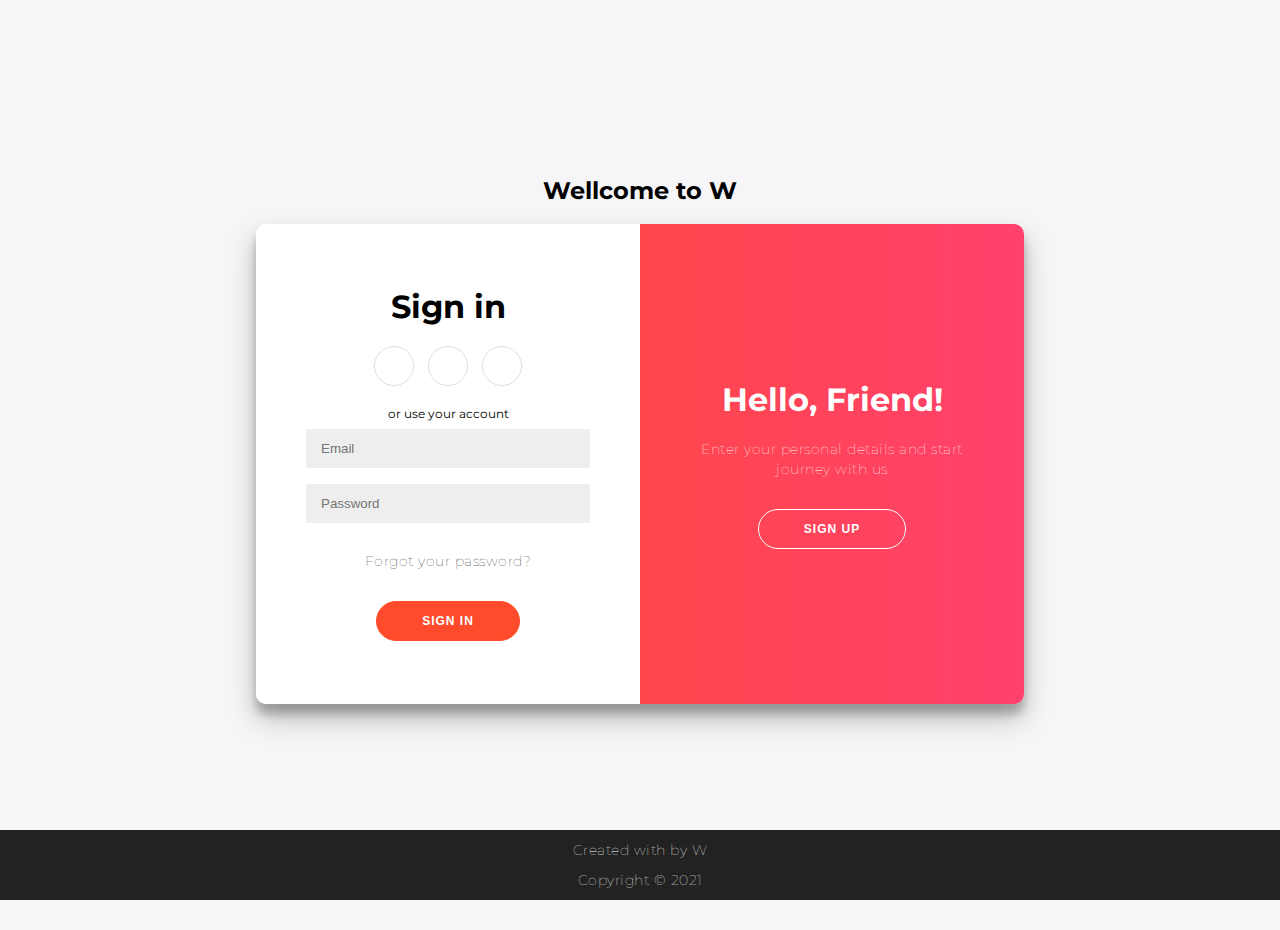
<file: src/auth/signin.html>
<!DOCTYPE html>
<html lang="en">
<head>
	<meta charset="UTF-8">
	<meta http-equiv="X-UA-Compatible" content="IE=edge">
	<meta name="viewport" content="width=device-width, initial-scale=1.0">
	<!-- Font Awesome icones CDN Link -->
	<link rel="stylesheet" href="https://pro.fontawesome.com/releases/v5.10.0/css/all.css" integrity="sha384-AYmEC3Yw5cVb3ZcuHtOA93w35dYTsvhLPVnYs9eStHfGJvOvKxVfELGroGkvsg+p" crossorigin="anonymous"/>
	<title>Sign In</title>
	<!-- Linking css code file -->
	<link rel="stylesheet" href="../css/style.css">
</head>
<body>
    <h2>Wellcome to W</h2>
    <div class="container" id="container">
        <div class="form-container sign-up-container">
            <form action="#">
                <h1>Create Account</h1>
                <div class="social-container">
                    <a href="#" class="social"><i class="fab fa-facebook-f"></i></a>
                    <a href="#" class="social"><i class="fab fa-google-plus-g"></i></a>
                    <a href="#" class="social"><i class="fab fa-linkedin-in"></i></a>
                </div>
                <span>or use your email for registration</span>
                <input type="text" placeholder="Name" />
                <input type="email" placeholder="Email" />
                <input type="password" placeholder="Password" />
                <button>Sign Up</button>
            </form>
        </div>
        <div class="form-container sign-in-container">
            <form action="#">
                <h1>Sign in</h1>
                <div class="social-container">
                    <a href="#" class="social"><i class="fab fa-facebook-f"></i></a>
                    <a href="#" class="social"><i class="fab fa-google-plus-g"></i></a>
                    <a href="#" class="social"><i class="fab fa-linkedin-in"></i></a>
                </div>
                <span>or use your account</span>
                <input type="email" placeholder="Email" />
                <input type="password" placeholder="Password" />
                <p href="#">Forgot your password?</p>
                <button>Sign In</button>
            </form>
        </div>
        <div class="overlay-container">
            <div class="overlay">
                <div class="overlay-panel overlay-left">
                    <h1>Welcome Back!</h1>
                    <p>To keep connected with us please login with your personal info</p>
                    <button class="ghost" id="signIn">Sign In</button>
                </div>
                <div class="overlay-panel overlay-right">
                    <h1>Hello, Friend!</h1>
                    <p>Enter your personal details and start journey with us</p>
                    <button class="ghost" id="signUp">Sign Up</button>
                </div>
            </div>
        </div>
    </div>
    
    <footer>
        <p>
            Created with <i class="fa fa-heart"></i> by W
            <p>Copyright &#169; 2021</p>
        </p>
    </footer>
</body>
</html>
</file>
<file: src/css/style.css>
@import url('https://fonts.googleapis.com/css?family=Montserrat:400,800');

* {
	box-sizing: border-box;
}

body {
	background: #f6f5f7;
	display: flex;
	justify-content: center;
	align-items: center;
	flex-direction: column;
	font-family: 'Montserrat', sans-serif;
	height: 100vh;
	margin: -20px 0 50px;
}

h1 {
	font-weight: bold;
	margin: 0;
}

h2 {
	text-align: center;
}

p {
	font-size: 14px;
	font-weight: 100;
	line-height: 20px;
	letter-spacing: 0.5px;
	margin: 20px 0 30px;
}

span {
	font-size: 12px;
}

a {
	color: #333;
	font-size: 14px;
	text-decoration: none;
	margin: 15px 0;
}

button {
	border-radius: 20px;
	border: 1px solid #FF4B2B;
	background-color: #FF4B2B;
	color: #FFFFFF;
	font-size: 12px;
	font-weight: bold;
	padding: 12px 45px;
	letter-spacing: 1px;
	text-transform: uppercase;
	transition: transform 80ms ease-in;
}

button:active {
	transform: scale(0.95);
}

button:focus {
	outline: none;
}

button.ghost {
	background-color: transparent;
	border-color: #FFFFFF;
}

form {
	background-color: #FFFFFF;
	display: flex;
	align-items: center;
	justify-content: center;
	flex-direction: column;
	padding: 0 50px;
	height: 100%;
	text-align: center;
}

input {
	background-color: #eee;
	border: none;
	padding: 12px 15px;
	margin: 8px 0;
	width: 100%;
}

.container {
	background-color: #fff;
	border-radius: 10px;
  	box-shadow: 0 14px 28px rgba(0,0,0,0.25), 
			0 10px 10px rgba(0,0,0,0.22);
	position: relative;
	overflow: hidden;
	width: 768px;
	max-width: 100%;
	min-height: 480px;
}

.form-container {
	position: absolute;
	top: 0;
	height: 100%;
	transition: all 0.6s ease-in-out;
}

.sign-in-container {
	left: 0;
	width: 50%;
	z-index: 2;
}

.container.right-panel-active .sign-in-container {
	transform: translateX(100%);
}

.sign-up-container {
	left: 0;
	width: 50%;
	opacity: 0;
	z-index: 1;
}

.container.right-panel-active .sign-up-container {
	transform: translateX(100%);
	opacity: 1;
	z-index: 5;
	animation: show 0.6s;
}

@keyframes show {
	0%, 49.99% {
		opacity: 0;
		z-index: 1;
	}
	
	50%, 100% {
		opacity: 1;
		z-index: 5;
	}
}

.overlay-container {
	position: absolute;
	top: 0;
	left: 50%;
	width: 50%;
	height: 100%;
	overflow: hidden;
	transition: transform 0.6s ease-in-out;
	z-index: 100;
}

.container.right-panel-active .overlay-container{
	transform: translateX(-100%);
}

.overlay {
	background: #FF416C;
	background: -webkit-linear-gradient(to right, #FF4B2B, #FF416C);
	background: linear-gradient(to right, #FF4B2B, #FF416C);
	background-repeat: no-repeat;
	background-size: cover;
	background-position: 0 0;
	color: #FFFFFF;
	position: relative;
	left: -100%;
	height: 100%;
	width: 200%;
  	transform: translateX(0);
	transition: transform 0.6s ease-in-out;
}

.container.right-panel-active .overlay {
  	transform: translateX(50%);
}

.overlay-panel {
	position: absolute;
	display: flex;
	align-items: center;
	justify-content: center;
	flex-direction: column;
	padding: 0 40px;
	text-align: center;
	top: 0;
	height: 100%;
	width: 50%;
	transform: translateX(0);
	transition: transform 0.6s ease-in-out;
}

.overlay-left {
	transform: translateX(-20%);
}

.container.right-panel-active .overlay-left {
	transform: translateX(0);
}

.overlay-right {
	right: 0;
	transform: translateX(0);
}

.container.right-panel-active .overlay-right {
	transform: translateX(20%);
}

.social-container {
	margin: 20px 0;
}

.social-container a {
	border: 1px solid #DDDDDD;
	border-radius: 50%;
	display: inline-flex;
	justify-content: center;
	align-items: center;
	margin: 0 5px;
	height: 40px;
	width: 40px;
}

footer {
    background-color: #222;
    color: #fff;
    font-size: 14px;
    bottom: 0;
    position: fixed;
    left: 0;
    right: 0;
    text-align: center;
    z-index: 999;
}

footer p {
    margin: 10px 0;
}

footer i {
    color: red;
}

footer a {
    color: #3c97bf;
    text-decoration: none;
}
</file>
